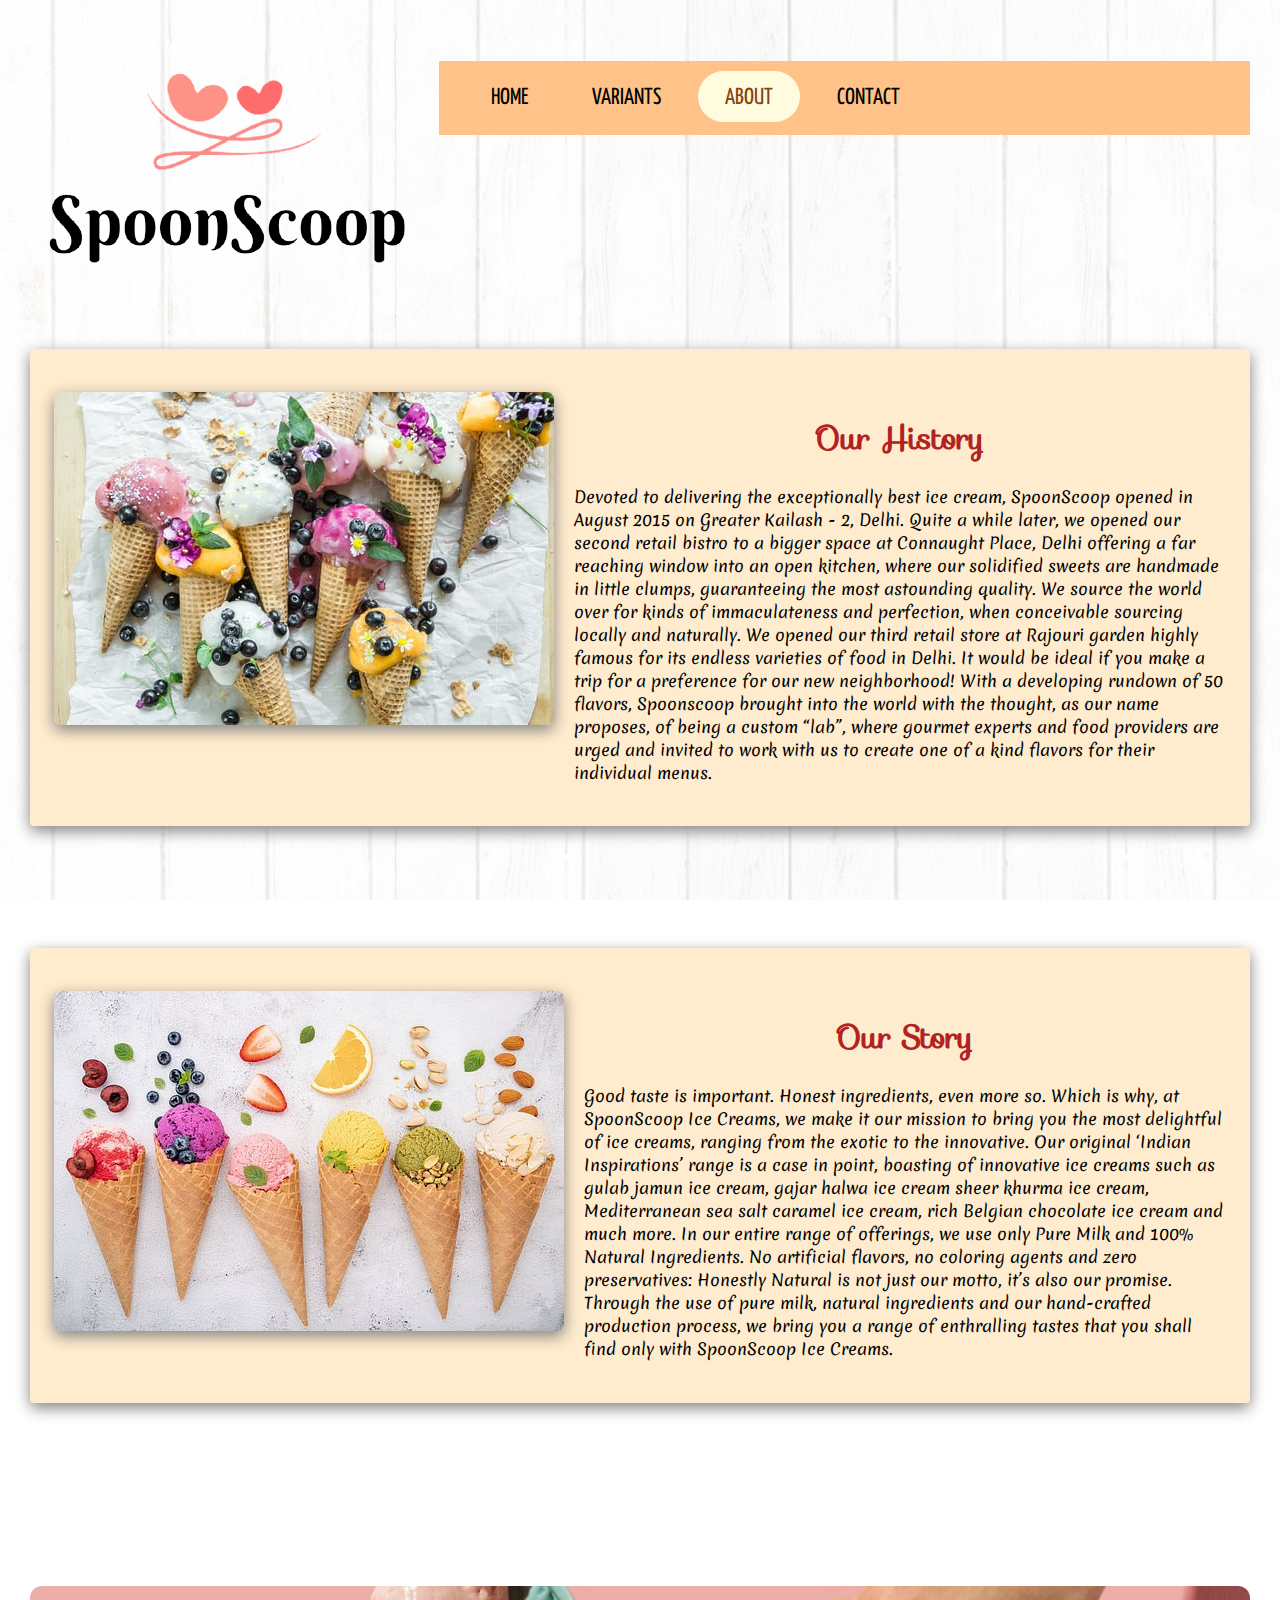
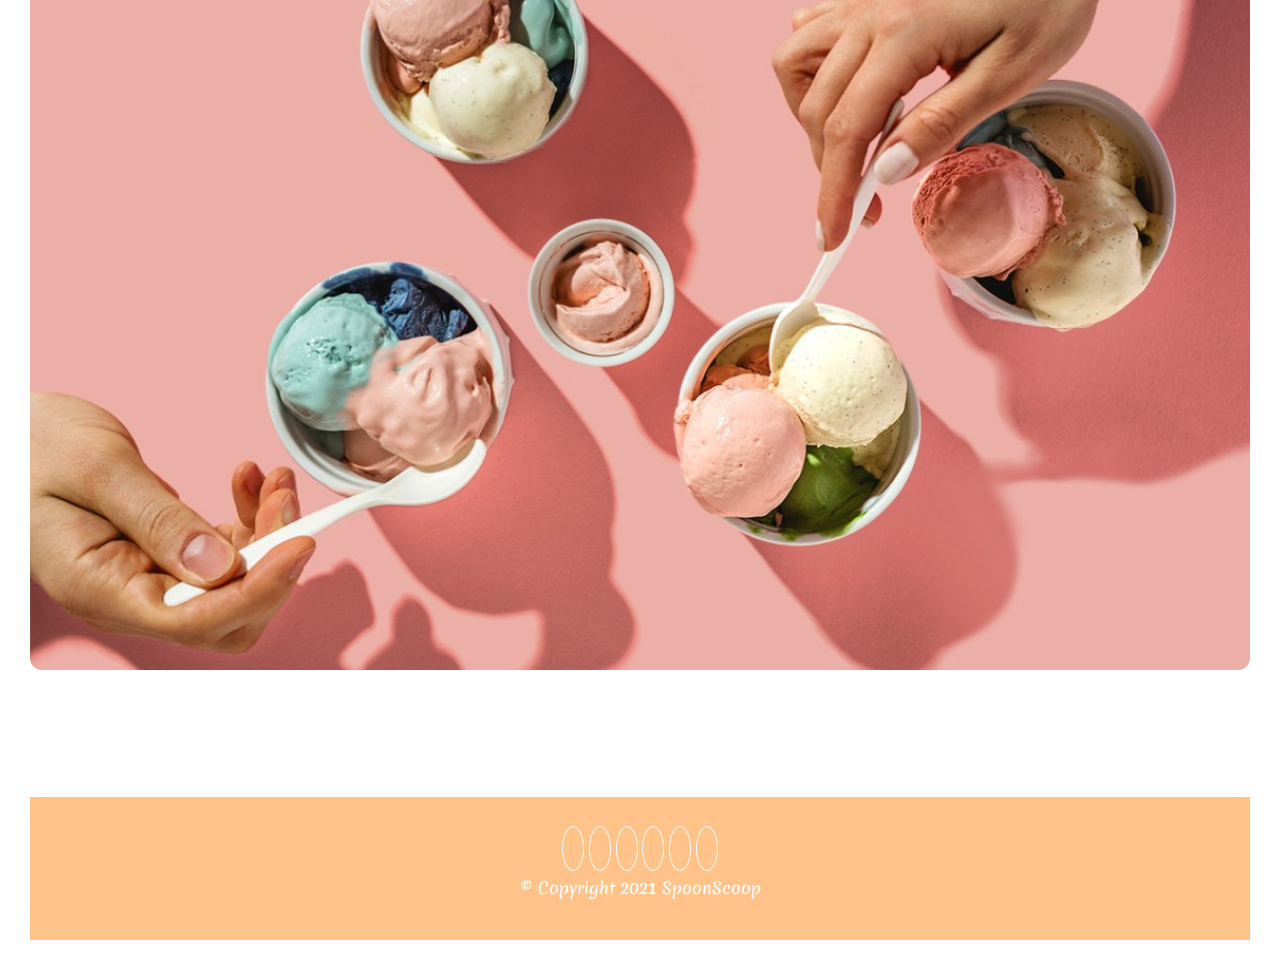
<file: About.html>
<!DOCTYPE html>
<html lang="en">
  <head>
    <meta charset="UTF-8" />
    <meta http-equiv="X-UA-Compatible" content="IE=edge" />
    <meta name="viewport" content="width=device-width, initial-scale=1.0" />
    <title>About</title>

    <link
      rel="icon"
      href="SpoonScoop images/SpoonScooplogo.png"
      type="image/png"
      sizes="72x72"
    />
    
    <link rel="stylesheet" href="About.css" />
    <link
      rel="stylesheet"
      href="https://fonts.googleapis.com/css?family=Sofia&effect=fire"
    />
    <link
      rel="stylesheet"
      href="https://fonts.googleapis.com/css?family=Sofia&effect=neon|outline|emboss|shadow-multiple"
    />

    <!-- font awesome -->
    <link
      rel="stylesheet"
      href="https://cdnjs.cloudflare.com/ajax/libs/font-awesome/5.15.3/css/all.min.css"
      integrity="sha512-iBBXm8fW90+nuLcSKlbmrPcLa0OT92xO1BIsZ+ywDWZCvqsWgccV3gFoRBv0z+8dLJgyAHIhR35VZc2oM/gI1w=="
      crossorigin="anonymous"
      referrerpolicy="no-referrer"
    />
  </head>
  <body>
    <img class="logoimg" src="SpoonScoop images/newlogo2.png" />

    <nav>
      <a href="index.html">Home</a>
      <a href="Variants.html">Variants</a>
      <a class="active" href="#">About</a>
      <a href="Contact.html">Contact</a>
    </nav>

    <br />
    <br /><br /><br> 

    <div class="story">
      
      <div class = "imgstory">
        <img  id = "story" src ="SpoonScoop images/Many ice creams.jpg">
      </div>

      <div class="content2">
      <h1> Our History </h1>

      <div class="imgstory2">
        <img id ="story2" src="SpoonScoop images/Many ice creams.jpg" alt="Many cones">
         </div>

      Devoted to delivering the exceptionally best ice cream,
      SpoonScoop opened in August 2015 on Greater Kailash - 2, Delhi.
      Quite a while later, we opened our second retail bistro to a bigger space at
      Connaught Place, Delhi offering a far reaching window
      into an open kitchen, where our solidified sweets are handmade in little
      clumps, guaranteeing the most astounding quality. We source the world over
      for kinds of immaculateness and perfection, when conceivable sourcing
      locally and naturally. We opened our third retail store at Rajouri garden
       highly famous for its endless varieties of food in Delhi.
        It would be ideal if you make a trip for a
      preference for our new neighborhood! With a developing rundown of 50
      flavors, Spoonscoop brought into the world with the thought, as our
      name proposes, of being a custom “lab”, where gourmet experts and food
      providers are urged and invited to work with us to create one of a kind
      flavors for their individual menus. 
      </div>
    </div>

    <div class="story">

      <div class="imgstory">
      <img id ="story" src="SpoonScoop images/Many cones.jpg" alt="Many cones">
       </div>
   
       <div class="content2">
        <h1 >Our Story</h1>  <!-- For neon effect set class =  font-effect-neon -->

        <div class="imgstory2">
          <img id ="story2" src="SpoonScoop images/Many cones.jpg" alt="Many cones">
           </div>
    

    Good taste is important. Honest ingredients, even more so. Which is why, at
    SpoonScoop Ice Creams, we make it our mission to bring you the most
    delightful of ice creams, ranging from the exotic to the innovative. Our
    original ‘Indian Inspirations’ range is a case in point, boasting of
    innovative ice creams such as gulab jamun ice cream, gajar halwa ice cream
    sheer khurma ice cream, Mediterranean sea salt caramel ice cream, rich
    Belgian chocolate ice cream and much more. In our entire range of offerings,
    we use only Pure Milk and 100% Natural Ingredients. No artificial flavors,
    no coloring agents and zero preservatives: Honestly Natural is not just our
    motto, it’s also our promise. Through the use of pure milk, natural
    ingredients and our hand-crafted production process, we bring you a range of
    enthralling tastes that you shall find only with SpoonScoop Ice Creams. 

  </div>
  </div>

  <div class="up_foot">
    <img class="large_img" src="SpoonScoop images/iceback.jpg">
     </div>
  


     <footer id="footer">
      <p></p>
      <div class="fot-icons">
        
        <a href="https://www.linkedin.com/in/harsh-sharma-486a38211/"><i class="fab fa-facebook-f"></i></a>
        <a href="https://instagram.com/hs_harsh_6401?utm_medium=copy_link"> <i class="fab fa-instagram"></i></a>
         <a href = "mailto: thisis.sharsh@gmail.com"><i class="fab fa-google"></i></a>
         <a href="https://www.linkedin.com/in/harsh-sharma-486a38211/"><i class="fab fa-linkedin-in"></i></a>
         <a href = "https://github.com/harshsharma6401"><i class="fab fa-github"></i></a>
         <a href = "mailto: thisis.sharsh@gmail.com"><i class="fab fa-twitter"></i> </a>
        
      </div>
      <!-- <p class="fot-icons"> <a href = "mailto: thisis.sharsh@gmail.com"><i class="fas fa-envelope"></i> </a>
       thisis.sharsh@gmail.com  </p> -->
        <p>© Copyright  2021  SpoonScoop </p>
      </footer>
    


  </body>
</html>
</file>
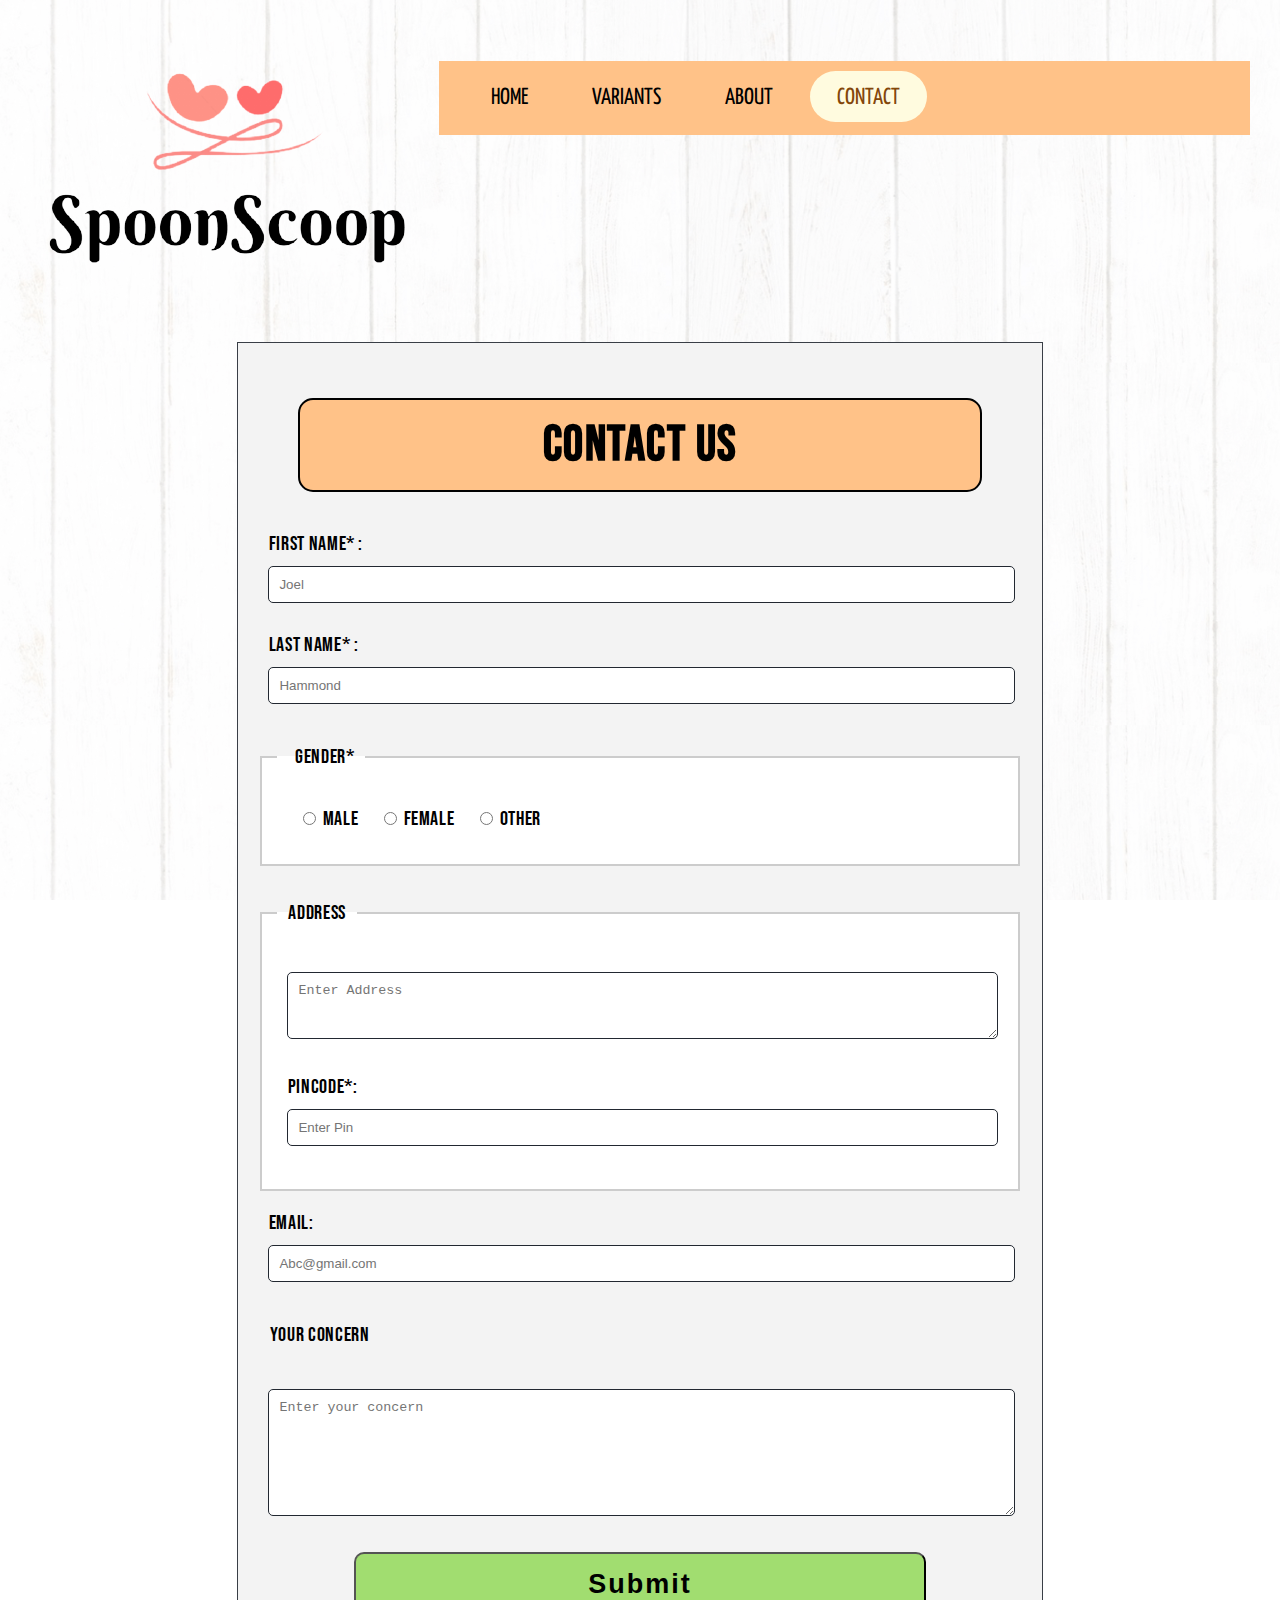
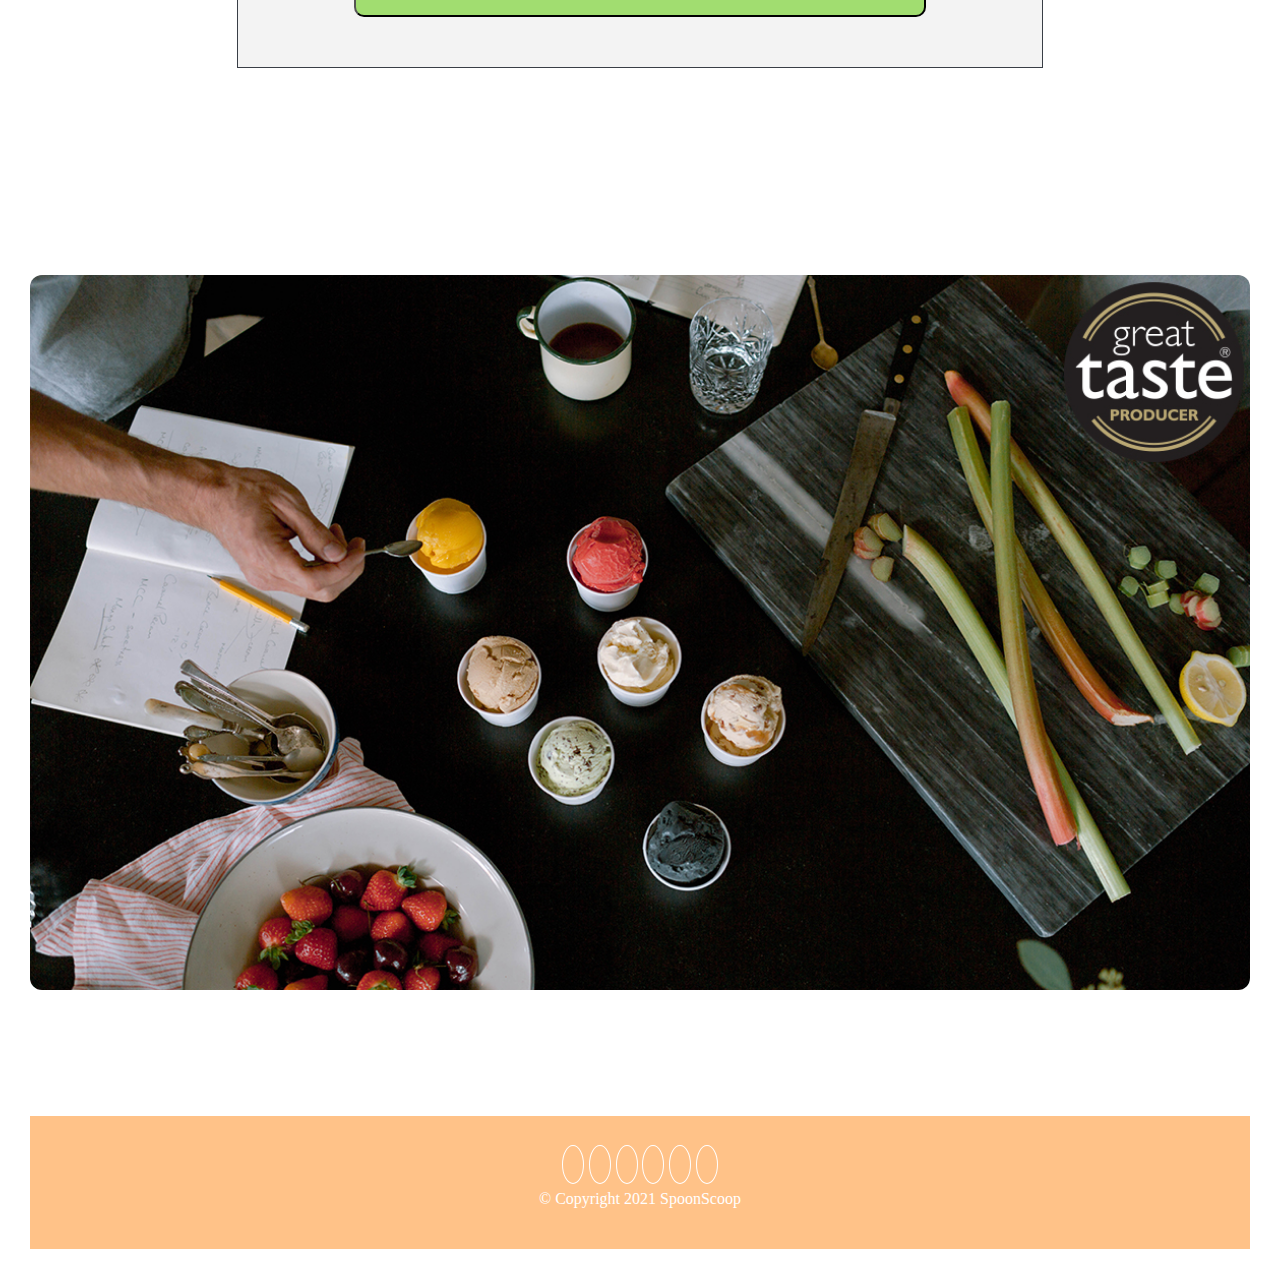
<file: Contact.html>
<!DOCTYPE html>
<html lang="en">
<head>
    <meta charset="UTF-8">
    <meta http-equiv="X-UA-Compatible" content="IE=edge">
    <meta name="viewport" content="width=device-width, initial-scale=1.0">
    <title>Contact </title>
    <link
    rel="icon"
    href="SpoonScoop images/SpoonScooplogo.png"
    type="image/png"
    sizes="72x72"
  />
  
  <link rel="stylesheet" href="Contact.css" />
  <link rel="stylesheet" href="https://fonts.googleapis.com/css?family=Sofia&effect=fire">
  <link rel="stylesheet" href="https://fonts.googleapis.com/css?family=Sofia&effect=neon|outline|emboss|shadow-multiple">

  <!-- font awesome -->
  <link
    rel="stylesheet"
    href="https://cdnjs.cloudflare.com/ajax/libs/font-awesome/5.15.3/css/all.min.css"
    integrity="sha512-iBBXm8fW90+nuLcSKlbmrPcLa0OT92xO1BIsZ+ywDWZCvqsWgccV3gFoRBv0z+8dLJgyAHIhR35VZc2oM/gI1w=="
    crossorigin="anonymous"
    referrerpolicy="no-referrer"
  />
  
</head>
<body>
  <img class="logoimg" src="SpoonScoop images/newlogo2.png"/>

  <nav>
    <a href="index.html">Home</a>
    <a href="Variants.html">Variants</a>
    <a href="About.html">About</a>
    <a class ="active" href="#">Contact</a>
  </nav>
     
  <div class = "bodyform">   
    <h1> Contact us</h1>
    <!-- <h2>Contact Information</h2> -->
    
    <form action="">
    <p> &ensp;  First name* : <input type="text" name="Name" id="first" required placeholder="Joel"> </p>
    <p> &ensp;  Last name* : <input type="text" name="Name" id="second" required placeholder="Hammond"> </p>
    
    <fieldset> 
    <legend> &ensp;Gender*</legend>  
    <p>
      &ensp; &ensp; <input type="radio" name="Gender" id="Male" required> Male &ensp;&ensp;
     <input type="radio" name="Gender" id="Female" required> Female &ensp;&ensp;
     <input type="radio" name="Gender" id="Other " required> Other 
    </p>
    </fieldset>
    <br>
    <fieldset> 
        <legend>  Address</legend> 
        <p>
        <textarea name="Address" id="Address" cols="50" rows="3" placeholder="Enter Address"></textarea>
        </p>
    
    <p>&ensp; Pincode*: <input type="number"  name="Pincode" id="Pincode" required placeholder="Enter Pin">   </p>
    
    </fieldset> 
    
    
    <p>&ensp; Email: <input type="email" name="email" id="email" required placeholder="Abc@gmail.com">   </p>
    
    <legend>  Your Concern </legend> 
        <p>
        <textarea name="Address" id="Address" cols="50" rows="7" placeholder="Enter your concern"></textarea>
        </p>
    
    <!-- <h2>Payment Information</h2>
    
    <img src="SpoonScoop images/visa image.png" alt="Not found" width= "10%" > 
    <img src="SpoonScoop images/mastercard.png" alt="Not found" width= "8%"> 
    <img src="SpoonScoop images/rupay.png" alt="Not found" width= "8%"> 
    <img src="SpoonScoop images/maestro.png" alt="Not found" width= "8%"> 
    
    
    <p>&ensp; Card Type*:     
    <select name="card_type" id="card_type" required> 
    
     <option value=""> --Select a Card Type-- </option>
    <option value="Visa"> Visa </option>
    <option value="Mastercard"> Mastercard </option>
    <option value="Rupay"> Rupay </option>
    <option value="Maestro">Maestro </option>
    
    </select>
    </p>
    
    <p> &ensp; Card Number* : <input type="number" name="Card_Number" id="Card_Number" required placeholder="xxxxxxxxxxxxxxxx">         </p>
    <p> &ensp; Expiry date* : <input type="date" name="Expiry_date" id="Expiry_date" min = "2021-03-28" max="2026-03-28 " required >    </p>
    <p> &ensp; CVV* : <input type="password" name="CVV" id="CVV" required  placeholder="xxx">  </p>
     -->
    
    <input class = "submit" type="submit" value="Submit">
    
    </form>
    </div>

    <div class="up_foot">
      <img class="large_img" src="SpoonScoop images/judes large img.jpg">
       </div>
    
     
       <footer id="footer">
        <p></p>
        <div class="fot-icons">
          
          <a href="https://www.linkedin.com/in/harsh-sharma-486a38211/"><i class="fab fa-facebook-f"></i></a>
          <a href="https://instagram.com/hs_harsh_6401?utm_medium=copy_link"> <i class="fab fa-instagram"></i></a>
           <a href = "mailto: thisis.sharsh@gmail.com"><i class="fab fa-google"></i></a>
           <a href="https://www.linkedin.com/in/harsh-sharma-486a38211/"><i class="fab fa-linkedin-in"></i></a>
           <a href = "https://github.com/harshsharma6401"><i class="fab fa-github"></i></a>
           <a href = "mailto: thisis.sharsh@gmail.com"><i class="fab fa-twitter"></i> </a>
          
        </div>
        <!-- <p class="fot-icons"> <a href = "mailto: thisis.sharsh@gmail.com"><i class="fas fa-envelope"></i> </a>
         thisis.sharsh@gmail.com  </p> -->
          <p>© Copyright  2021  SpoonScoop </p>
        </footer>
      

</body>
</html>
</file>
<file: About.css>
@import url("https://fonts.googleapis.com/css2?family=Oswald&display=swap");
/*font-family: 'Oswald', sans-serif;*/
@import url("https://fonts.googleapis.com/css2?family=Merienda&display=swap");
/*font-family: 'Merienda', cursive;*/
@import url("https://fonts.googleapis.com/css2?family=Vidaloka&display=swap");
/*font-family: 'Vidaloka', serif;*/
@import url('https://fonts.googleapis.com/css2?family=Vollkorn:ital,wght@1,800&display=swap');
/* font-family: 'Vollkorn', serif; */

@import url('https://fonts.googleapis.com/css2?family=Yanone+Kaffeesatz:wght@700&display=swap');
/* font-family: 'Yanone Kaffeesatz', sans-serif; */


body {
    margin: 15px 30px 15px 30px;
    background: url("SpoonScoop images/woodlandbck.jpg") repeat;
    background-attachment: fixed;
    background-size: 100%;
  }

* {
  font-family: "Merienda", cursive;
}

.logoimg {
  
  float: left;
  margin: 0px 30px 10px 10px;
  box-sizing: border-box;
}
nav {
  margin-top: 5%;
  padding-left: 20px;
  background-color: #ffc288;
  overflow: hidden;
  text-decoration: none;

}
nav a {
    
    font-family: 'Yanone Kaffeesatz', sans-serif;
    letter-spacing: 0px;
    font-size: 145%;

  text-decoration: none;
  text-transform: uppercase;
  
  color: black;
  text-align: center;
  padding: 20px 27px 20px 27px; 
  /* padding-bottom: 20px; */
  margin: 0px 5px;
  float: left;
  
}
nav a.active
{
    background-color: #fffbdf;
    border-radius: 50px;
    padding: 10px 27px;
    padding-bottom: 7px;
    margin-top: 10px;
    margin-left: 5px;
    margin-right: 5px;

    color:#83460a;
}
nav a:hover:not(.active){
  background-color: #fffbdf;
  border-radius: 50px;
  padding: 10px 27px;
  padding-bottom: 7px;
  margin-top: 10px;
  margin-left: 5px;
  margin-right: 5px;

  color:#83460a;
}
nav {
  margin-top: 5%;
  padding-left: 20px;
  background-color: #ffc288;
  overflow: hidden;
  text-decoration: none;

}
nav a {
    
    font-family: 'Yanone Kaffeesatz', sans-serif;
    letter-spacing: 0px;
    font-size: 145%;

  text-decoration: none;
  text-transform: uppercase;
  
  color: black;
  text-align: center;
  padding: 26px 27px 25px 27px;
  /* padding-bottom: 20px; */
  margin: 0px 5px;
  float: left;
  
}
nav a.active
{
    background-color: #fffbdf;
    border-radius: 50px;
    padding: 16px 27px;
    padding-bottom: 12px;
    margin-top: 10px;
    margin-left: 5px;
    margin-right: 5px;

    color:#83460a;
}
nav a:hover:not(.active){
  background-color: #fffbdf;
  border-radius: 50px;
  padding: 16px 27px;
  padding-bottom: 12px;
  margin-top: 10px;
  margin-left: 5px;
  margin-right: 5px;

  color:#83460a;
}
.story
{
    /* text-align: center; */
    box-sizing: border-box;
    background: blanchedalmond;
    border-radius: 4px ;
    box-shadow: 0 5px 15px grey;
    display:flex;
    /* padding: 40px 20px 40px 20px; */
    padding: 3.5% 2%;
    margin : 10% 0%;
}
.content2
{
    padding-left: 20px;
    
}
.story h1{
    text-align: center;
    color:firebrick;
}
.content2 h1{
  font-family: "Sofia", sans-serif;
  /* font-size: 500; */
}
#story img,.imgstory img
{
  /* border: 1px solid black; */
  border-radius: 7px;
  box-shadow: 0 5px 15px grey;
 
}
.imgstory2{
  display:none;
}
.up_foot{
  margin-top: 15%;

  width:100%;
}
.large_img{
  border-radius: 12px;
  width:100%;
}

#footer {
  text-align: center;
  padding-bottom: 2%;
}
.fot-icons i {
    
  background-color: #ffc288;
  border-radius: 50%;
  border: 1px solid white;
  padding: 10px;
  color:#fff;
  margin: 1% 0.2%;
 
}
.fot-icons  i:hover{
  transform: scale(1.2, 1.2);
}
#footer {
  margin: 10% 0% 0% 0%;
  padding: 2% 0%;
  text-align: center;
  background-color: #ffc288 ;
  color: #fff;
  
}
@media screen and (min-width: 768px) and (max-width: 991px) {
  body{
    margin:  4% 2%;
  }
   
  .logoimg {
    text-align: center;
    float: none;
    margin: 2% 25%;
  }
  /* nav {
    display: flex;
    align-items: center;
    justify-content: center;
    margin-left: 10%;
    margin-right: 10%;
  }
  nav a {
    margin-top: 4px;
    padding: 15px 32px 15px 32px;
  }
  nav a.active {
    margin-top: 4px;
    padding: 6px 32px;
  }
  nav a:hover:not(.active) {
    margin-top: 4px;
    padding: 6px 32px;
  } */
  nav {
    display: flex;
    align-items: center;
    justify-content: center;
    margin-left: 10%;
    margin-right: 10%;
  } 
  nav a {
    margin-top: 4px;
    padding: 20px 32px 20px 32px;
  }
  nav a.active {
    margin-top: 4px;
    padding: 10px 32px;
  }
  nav a:hover:not(.active) {
    margin-top: 4px;
    padding: 10px 32px;
  }
  .roww {
    flex-direction: column;
    justify-content: center;
    align-items: center;
    margin: 14% 8%;
  }
  .story {
    margin: 5% 3%;
    margin-bottom: 10%;
    flex-direction: column;
  }
  .story h1 {
   font-size: 4rem;
   padding: 0% 3%;
  }
  .imgstory
  {
    display:none;
  }
  .content2>.imgstory2 
  {
    display: block;
    margin-top: 4%;
    margin-bottom: 4%;
  }
  .content2{
    padding-left: 3%;
    padding-right: 3%;
  }
  
  #story2 {
    border-radius: 7px;
    box-shadow: 0 5px 15px grey;
    width: 100%;
  }
  .large_img {
    width: 90%;
     margin: 2% 5%;   
    
  }
}
@media screen and (max-width: 767px) {
  
  body{
     margin: 3.7%;
  }

 .logoimg {
   width: 70%;
   text-align: center;
   float: none;
   margin: 5% 17%;
 }
 /* nav {
  width: 56%;
  display: flex;
  flex-direction: column;
  justify-content: center;
  align-items: center;
  margin-top: 5%;
   padding: 1% 7%;
   margin: 0% 24%;
 
}
nav a {

  font-size: 145%;
  margin: 0px 5px;
  float: unset;
  padding: 4% 16% ;
  padding-bottom: 3%;
  margin-top: 10px;
  margin-left: 5px;
  margin-right: 5px;
  border-radius: 15px;
}
nav a.active {
 
  padding: 4% 16%;
  padding-bottom: 3%;
  margin-top: 10px;
  margin-left: 5px;
  margin-right: 5px;
  border-radius: 15px;
}
nav a:hover:not(.active) {
  padding: 4% 16%;
  padding-bottom: 3%;
  margin-top: 10px;
  margin-left: 5px;
  margin-right: 5px;
  border-radius: 15px;
} */
nav {
  width: 50%;
  display: flex;
  flex-direction: column;
  justify-content: center;
  align-items: center;
  margin-top: 5%;
 padding: 2% 3%;
 margin: 0% 24%;
 
}
nav a {

  font-size: 145%;
  margin: 0px 5px;
  float: unset;
  padding: 6% 16% ;
  padding-bottom: 4%;
  margin-top: 10px;
  margin-left: 5px;
  margin-right: 5px;
  border-radius: 15px;
}
nav a.active {
 
  padding: 6% 16%;
  padding-bottom: 4%;
  margin-top: 10px;
  margin-left: 5px;
  margin-right: 5px;
  border-radius: 15px;
}
nav a:hover:not(.active) {
  padding: 6% 16%;
  padding-bottom: 4%;
  margin-top: 10px;
  margin-left: 5px;
  margin-right: 5px;
  border-radius: 15px;
}

 .roww {
  width: 45%;
   display: flex;
   flex-direction: column;
   justify-content: center;
   align-items: center;
   margin: 10% 20%;
 }
 .column{
   padding-top:3%;
   padding-bottom:3%;
   
 }
 .column img {
  max-width:140%;
  margin:0%;
 
}
.column p {
  padding-left: 0%;
  /* padding-right:4%; */
  font-size: 100%;
  width:150%;
};

 .story {
   margin: 0% 8%;
   flex-direction: column;
   font-size: 0.75rem;
 }
 .story h1 {
  font-size: 2rem;
  padding: 0% 3%;
 }
 .imgstory
 {
   display:none;
 }
 .content2>.imgstory2 
 {
   display: block;
   margin-top: 4%;
   margin-bottom: 4%;
 }
 .content2{
   padding-left: 3%;
   padding-right: 3%;
   font-size: 80%;
 }
 
 #story2 {
   border-radius: 7px;
   box-shadow: 0 5px 15px grey;
   width: 100%;
 }
 .large_img {
   width: 90%;
  margin: 2% 5%;   
   
 }
 .up_foot {
  margin-top: 15%;
  width: 100%;
}
.fot-icons {
  padding: 10% 10% 1%;
  text-align: center;
}
.fot-icons i {
  font-size: 1rem;
  padding: 1%;
}
#footer {
  font-size: 0.8rem;
  text-align: center;
  padding-bottom: 2%;
}

}
</file>
<file: Contact.css>
@import url("https://fonts.googleapis.com/css2?family=Oswald&display=swap");
/*font-family: 'Oswald', sans-serif;*/
@import url("https://fonts.googleapis.com/css2?family=Merienda&display=swap");
/*font-family: 'Merienda', cursive;*/
@import url("https://fonts.googleapis.com/css2?family=Vidaloka&display=swap");
/*font-family: 'Vidaloka', serif;*/
@import url("https://fonts.googleapis.com/css2?family=Vollkorn:ital,wght@1,800&display=swap");
/* font-family: 'Vollkorn', serif; */

@import url("https://fonts.googleapis.com/css2?family=Yanone+Kaffeesatz:wght@700&display=swap");
/* font-family: 'Yanone Kaffeesatz', sans-serif; */

@import url("https://fonts.googleapis.com/css2?family=Bebas+Neue&display=swap");
@import url("https://fonts.googleapis.com/css2?family=Josefin+Sans:ital,wght@1,600&display=swap");
@import url("https://fonts.googleapis.com/css2?family=Holtwood+One+SC&display=swap");

body {
  margin: 15px 30px 15px 30px; /* TRBL */
  background: url("SpoonScoop images/woodlandbck.jpg") repeat;
  background-attachment: fixed;
  background-size: 100%;
}

/* * {
  font-family: "Merienda", cursive;
} */

.logoimg {
  float: left;
  margin: 0px 30px 10px 10px;
  box-sizing: border-box;
}

nav {
  margin-top: 5%;
  padding-left: 20px;
  background-color: #ffc288;
  overflow: hidden;
  text-decoration: none;

}
nav a {
    
    font-family: 'Yanone Kaffeesatz', sans-serif;
    letter-spacing: 0px;
    font-size: 145%;

  text-decoration: none;
  text-transform: uppercase;
  
  color: black;
  text-align: center;
  padding: 26px 27px 25px 27px;
  /* padding-bottom: 20px; */
  margin: 0px 5px;
  float: left;
  
}
nav a.active
{
    background-color: #fffbdf;
    border-radius: 50px;
    padding: 16px 27px;
    padding-bottom: 12px;
    margin-top: 10px;
    margin-left: 5px;
    margin-right: 5px;

    color:#83460a;
}
nav a:hover:not(.active){
  background-color: #fffbdf;
  border-radius: 50px;
  padding: 16px 27px;
  padding-bottom: 12px;
  margin-top: 10px;
  margin-left: 5px;
  margin-right: 5px;

  color:#83460a;
}
form {
  font-family: "Bebas Neue", cursive;
}
.bodyform {
  background-color: #f3f3f3;
  font-family: "Bebas Neue", cursive;
  font-stretch: extra-expanded;
  letter-spacing: 0.65px;
  padding: 15px 20px 50px 20px;
  border: 1.5px solid #393e46;
  margin: 17%;
  font-size: 1.25rem;
}

h1 {
  background-color: #6f4a8e;
  background-color: #ffc288;
  background-clip: border-box;
  border-radius: 15px;
  text-align: center;
  color: #ffcb74;
  color: #000;
  /* background-image: url("SpoonScoop images/dark\ cones\ big.jpg"); */
  padding: 15px;
  font-family: "Bebas Neue", cursive;
  letter-spacing: 1.5px;
  font-weight: bold;
  font-size: 250%;
  border: 2.5px solid black;
  margin: 40px 40px;
}
h2 {
  color: #192965;
  padding: 15px 16px;
  font-size: 170%;
  background-color: #fcf876;
  text-align: center;
  border-radius: 10px;
  border: 0.25px solid black;
  margin: 35px 75px;
}

input[type="number"],
input[type="email"],
input[type="date"],
input[type="text"],
input[type="password"],
select,
textarea {
  width: 95%;
  padding: 10px;
  border: 1px solid #222831;
  border-radius: 5px;
  margin: 10px;
}

fieldset {
  background-color: #ffff;
  border: 2px solid #ccc;
}
legend {
  padding: 1.5%;
}
.submit {
  width: 75%;
  text-align: center;
  display: block;
  margin: 0 auto;
  padding: 15px;
  background-color: #a1dd70;
  border-radius: 10px;
  /* font-family: 'Josefin Sans', sans-serif; */
  letter-spacing: 2px;
  font-size: 135%;
  font-weight: bolder;
}

.submit:hover {
  color: #fff;
  cursor: pointer;
}
.up_foot {
  margin-top: 15%;
  width: 100%;
 
}
.large_img {
  border-radius: 12px;
  width: 100%;

}


#footer {
  text-align: center;
  padding-bottom: 2%;
}
.fot-icons i {
    
  background-color: #ffc288;
  border-radius: 50%;
  border: 1px solid white;
  padding: 10px;
  color:#fff;
  margin: 1% 0.2%;
 
}
.fot-icons  i:hover{
  transform: scale(1.2, 1.2);
}
#footer {
  margin: 10% 0% 0% 0%;
  padding: 2% 0%;
  text-align: center;
  background-color: #ffc288 ;
  color: #fff;
  
}
@media screen and (min-width: 768px) and (max-width: 991px) {
   
  body{
    margin:  4% 2%;
  }
  .logoimg {
    text-align: center;
    float: none;
    margin: 2% 25%;
  }
  /* nav {
    display: flex;
    align-items: center;
    justify-content: center;
    margin-left: 10%;
    margin-right: 10%;
  }
  nav a {
    margin-top: 4px;
    padding: 20px 32px 20px 32px;
  }
  nav a.active {
    margin-top: 4px;
    padding: 10px 32px;
  }
  nav a:hover:not(.active) {
    margin-top: 4px;
    padding: 10px 32px;
  }*/
  nav {
    display: flex;
    align-items: center;
    justify-content: center;
    margin-left: 10%;
    margin-right: 10%;
  } 
  nav a {
    margin-top: 4px;
    padding: 20px 32px 20px 32px;
  }
  nav a.active {
    margin-top: 4px;
    padding: 10px 32px;
  }
  nav a:hover:not(.active) {
    margin-top: 4px;
    padding: 10px 32px;
  }
}
@media screen and (max-width: 767px) {
  
  body{
     margin: 3.7%;
  }


.logoimg {
  width: 70%;
  text-align: center;
  float: none;
  margin: 5% 17%;
}
/* nav {
 width: 56%;
 display: flex;
 flex-direction: column;
 justify-content: center;
 align-items: center;
 margin-top: 5%;
  padding: 1% 7%;
  margin: 0% 24%;

}
nav a {

 font-size: 145%;
 margin: 0px 5px;
 float: unset;
 padding: 4% 16% ;
 padding-bottom: 3%;
 margin-top: 10px;
 margin-left: 5px;
 margin-right: 5px;
 border-radius: 15px;
}
nav a.active {

 padding: 4% 16%;
 padding-bottom: 3%;
 margin-top: 10px;
 margin-left: 5px;
 margin-right: 5px;
 border-radius: 15px;
}
nav a:hover:not(.active) {
 padding: 4% 16%;
 padding-bottom: 3%;
 margin-top: 10px;
 margin-left: 5px;
 margin-right: 5px;
 border-radius: 15px;
} */
nav {
  width: 50%;
  display: flex;
  flex-direction: column;
  justify-content: center;
  align-items: center;
  margin-top: 5%;
 padding: 2% 3%;
 margin: 0% 24%;
 
}
nav a {

  font-size: 145%;
  margin: 0px 5px;
  float: unset;
  padding: 6% 16% ;
  padding-bottom: 4%;
  margin-top: 10px;
  margin-left: 5px;
  margin-right: 5px;
  border-radius: 15px;
}
nav a.active {
 
  padding: 6% 16%;
  padding-bottom: 4%;
  margin-top: 10px;
  margin-left: 5px;
  margin-right: 5px;
  border-radius: 15px;
}
nav a:hover:not(.active) {
  padding: 6% 16%;
  padding-bottom: 4%;
  margin-top: 10px;
  margin-left: 5px;
  margin-right: 5px;
  border-radius: 15px;
}
.bodyform {
  margin: 7%;
  font-size: 1rem;
}
h1{
  font-size: 200%;
}
.large_img {
  width: 90%;
 margin: 2% 5%;   
  
}
.up_foot {
 margin-top: 15%;
 width: 100%;
}
.fot-icons {
 padding: 10% 10% 1%;
 text-align: center;
}
.fot-icons i {
 font-size: 1rem;
 padding: 1%;
}
#footer {
 font-size: 0.8rem;
 text-align: center;
 padding-bottom: 2%;
}
}
</file>
